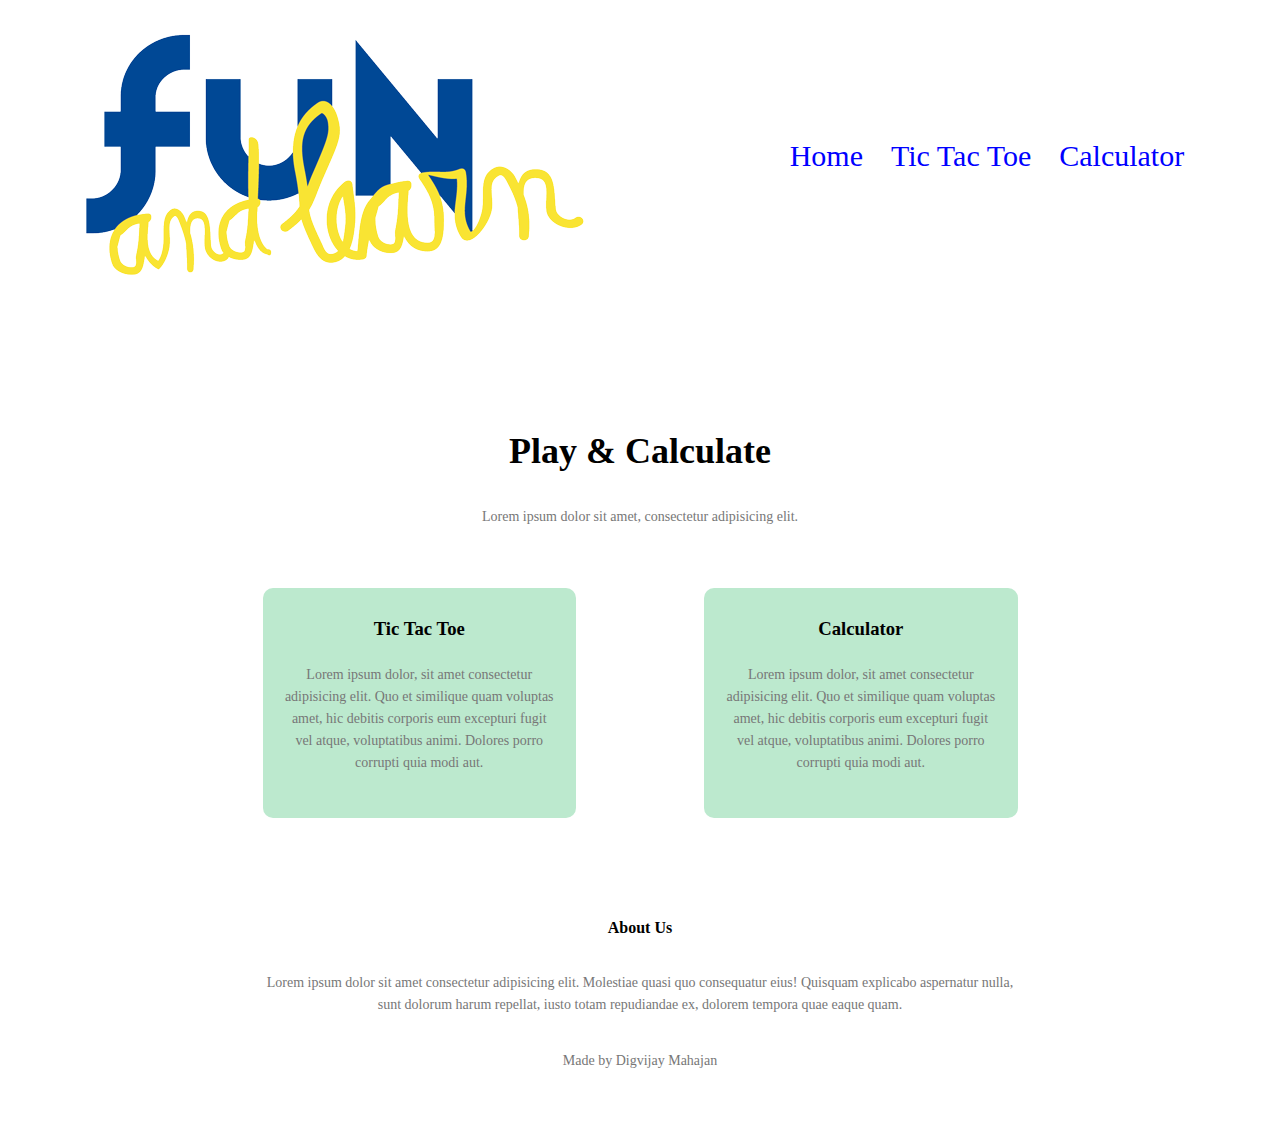
<file: index.html>
<!DOCTYPE html>
<html>
    <head>
        <meta name="viewport " content="width=device-width , initial-scale=1.0">
        <title>Play & Calculate</title>
        <link rel="Stylesheet" type="text/css" href="style.css">
        
    </head>
    <body>
        <nav>
            <a href="index.html"><img src="logo.png" ></a>      
             <div class="nav-links">
             <i class="fa fa-times" ></i>
            <ul>
                <li><a href="index.html">Home</a></li>
                <li><a href="index3.html">Tic Tac Toe</a></li>
                <li><a href="index2.html">Calculator</a></li>
                            
            </ul>
                </div>  
                <i class="fa fa-bars" aria-hidden="true"></i>   
        </nav>
    </body>
    <section class="Play">
        <h1>Play & Calculate</h1>
        <p>Lorem ipsum dolor sit amet, consectetur adipisicing elit.</p>
        <div class="row">
        <div class="Play-col">
         <h3>Tic Tac Toe</h3>
         <p>Lorem ipsum dolor, sit amet consectetur adipisicing elit.
              Quo et similique quam voluptas amet, hic debitis corporis eum excepturi fugit vel atque, 
              voluptatibus animi.
              Dolores porro corrupti quia modi aut.</p>
        </div>
        <div class="Play-col">
         <h3>Calculator</h3>
         <p>Lorem ipsum dolor, sit amet consectetur adipisicing elit.
              Quo et similique quam voluptas amet, hic debitis corporis eum excepturi fugit vel atque, 
              voluptatibus animi.
              Dolores porro corrupti quia modi aut.</p>
        </div>
        
        </div>
        </section>
        <section class="footer">
            <h4>About Us</h4>
            <p>
              Lorem ipsum dolor sit amet consectetur adipisicing elit.
               Molestiae quasi quo consequatur eius! Quisquam explicabo aspernatur nulla, 
               <br>sunt dolorum harum repellat, iusto totam repudiandae ex, dolorem tempora quae eaque quam.
            </p>
            <div class="icons">
              <i class="fa fa-facebook"></i>
              <i class="fa fa-twitter"></i>
              <i class="fa fa-instagram"></i>
              <i class="fa fa-linkedin"></i>
              <p>Made by Digvijay Mahajan</p>
             
            </div>
              </section>
              </body>
          </html>
</file>
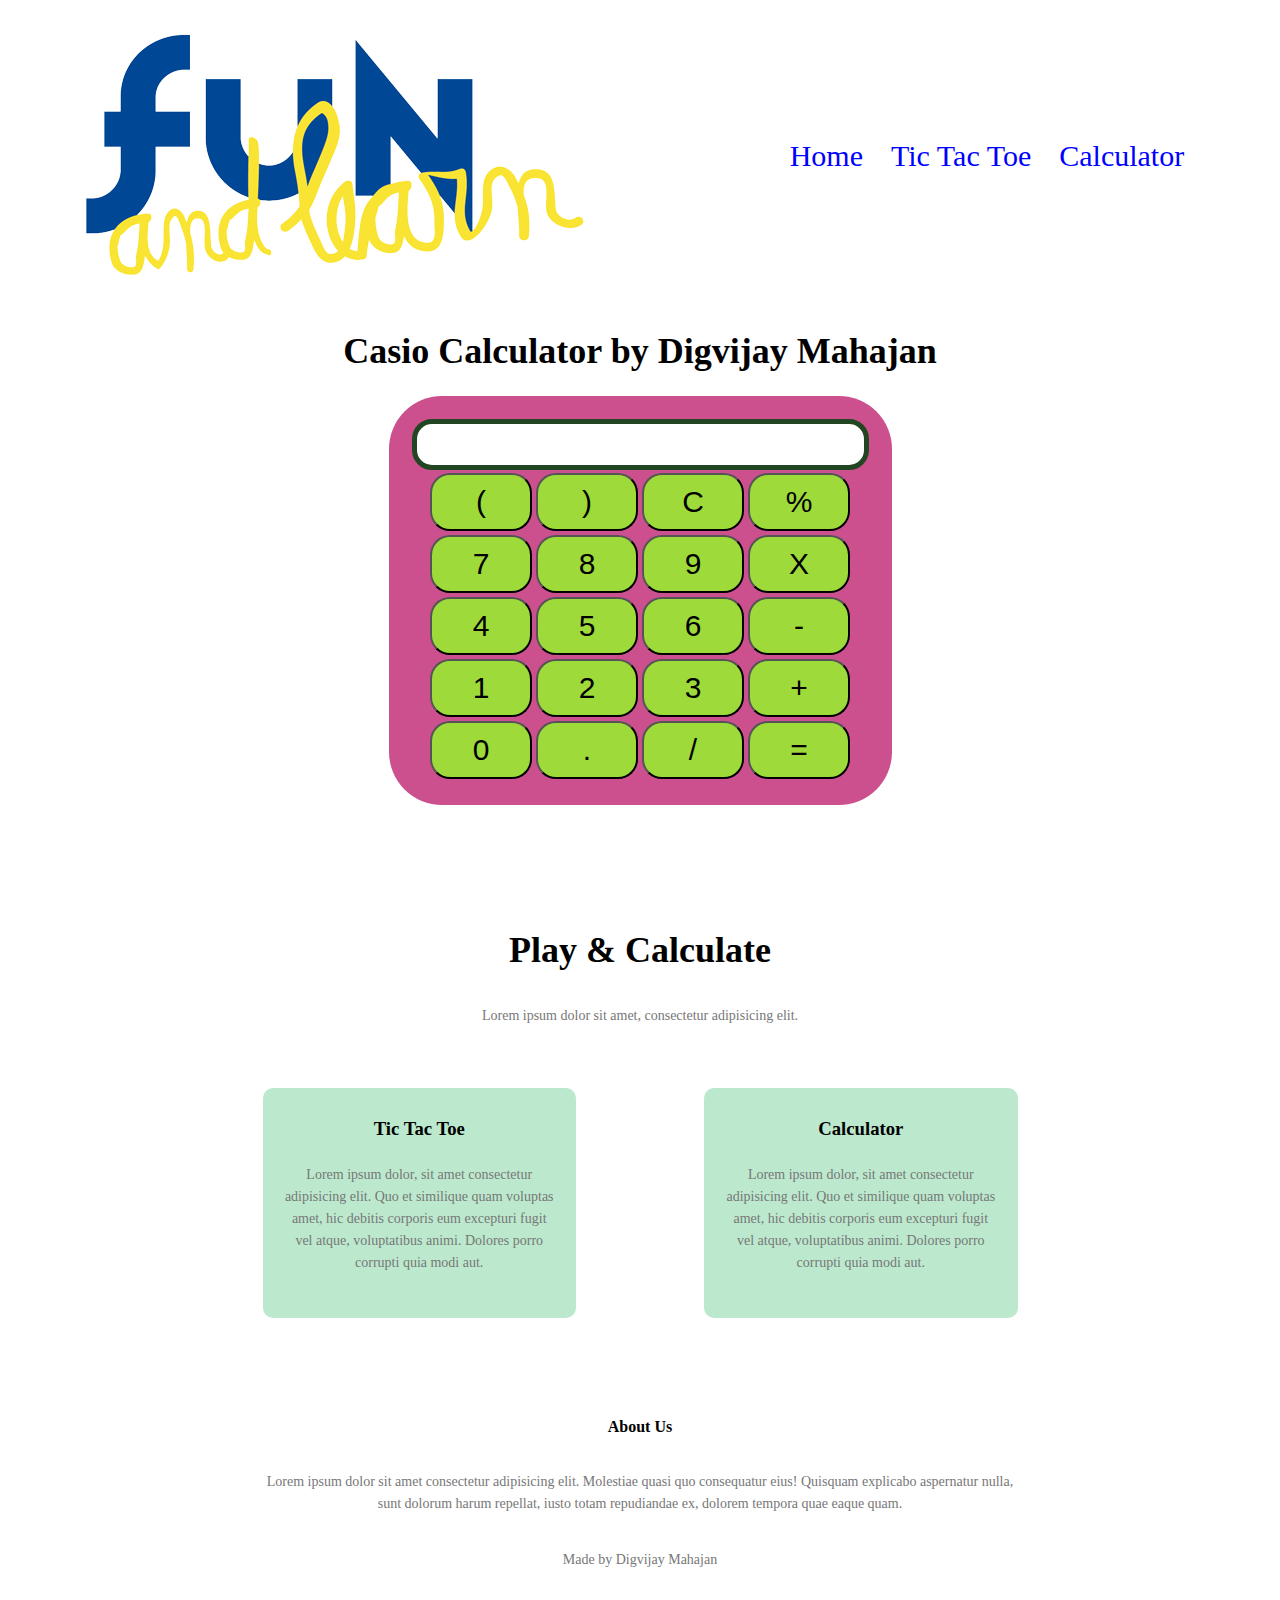
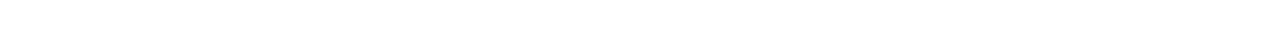
<file: index2.html>
<!DOCTYPE html>
<html>
    <head>
        <meta name="viewport " content="width=device-width , initial-scale=1.0">
        <title>Play & Calculate</title>
        <link rel="Stylesheet" type="text/css" href="style.css">
    </head>
    <body>
        <nav>
            <a href="index.html"><img src="logo.png" ></a>      
             <div class="nav-links">
             <i class="fa fa-times" ></i>
            <ul>
                <li><a href="index.html">Home</a></li>
                <li><a href="index3.html">Tic Tac Toe</a></li>
                <li><a href="index2.html">Calculator</a></li>
                            
            </ul>
                </div>  
                <i class="fa fa-bars" aria-hidden="true"></i>   
        </nav>
        <div class="container">
           <h1>Casio Calculator by Digvijay Mahajan</h1>
   
           
           <div class="calculator">
               <input type="text" name="screen" id="screen">
           <table>
               <tr>
               <td><button>(</button> </td>
               <td><button>)</button> </td>
               <td><button>C</button> </td>
               <td><button>%</button> </td>
           </tr>
           <tr>
               <td><button>7</button> </td>
               <td><button>8</button> </td>
               <td><button>9</button> </td>
               <td><button>X</button> </td>
           </tr>
           <tr>
               <td><button>4</button> </td>
               <td><button>5</button> </td>
               <td><button>6</button> </td>
               <td><button>-</button> </td>
           </tr>
           <tr>
               <td><button>1</button> </td>
               <td><button>2</button> </td>
               <td><button>3</button> </td>
               <td><button>+</button> </td>
           </tr>
           <tr>
               <td><button>0</button> </td>
               <td><button>.</button> </td>
               <td><button>/</button> </td>
               <td><button>=</button> </td>
           </tr>
           </table>
       </div>
        </div>
   
       </body>
       <script src="index.js"></script>
        <section class="Play">
            <h1>Play & Calculate</h1>
            <p>Lorem ipsum dolor sit amet, consectetur adipisicing elit.</p>
            <div class="row">
            <div class="Play-col">
             <h3>Tic Tac Toe</h3>
             <p>Lorem ipsum dolor, sit amet consectetur adipisicing elit.
                  Quo et similique quam voluptas amet, hic debitis corporis eum excepturi fugit vel atque, 
                  voluptatibus animi.
                  Dolores porro corrupti quia modi aut.</p>
            </div>
            <div class="Play-col">
             <h3>Calculator</h3>
             <p>Lorem ipsum dolor, sit amet consectetur adipisicing elit.
                  Quo et similique quam voluptas amet, hic debitis corporis eum excepturi fugit vel atque, 
                  voluptatibus animi.
                  Dolores porro corrupti quia modi aut.</p>
            </div>
            
            </div>
            </section>
    <section class="footer">
        <h4>About Us</h4>
        <p>
          Lorem ipsum dolor sit amet consectetur adipisicing elit.
           Molestiae quasi quo consequatur eius! Quisquam explicabo aspernatur nulla, 
           <br>sunt dolorum harum repellat, iusto totam repudiandae ex, dolorem tempora quae eaque quam.
        </p>
        <div class="icons">
          <i class="fa fa-facebook"></i>
          <i class="fa fa-twitter"></i>
          <i class="fa fa-instagram"></i>
          <i class="fa fa-linkedin"></i>
          <p>Made by Digvijay Mahajan</p>
         
        </div>
          </section>
          </body>
     
</html>
</file>
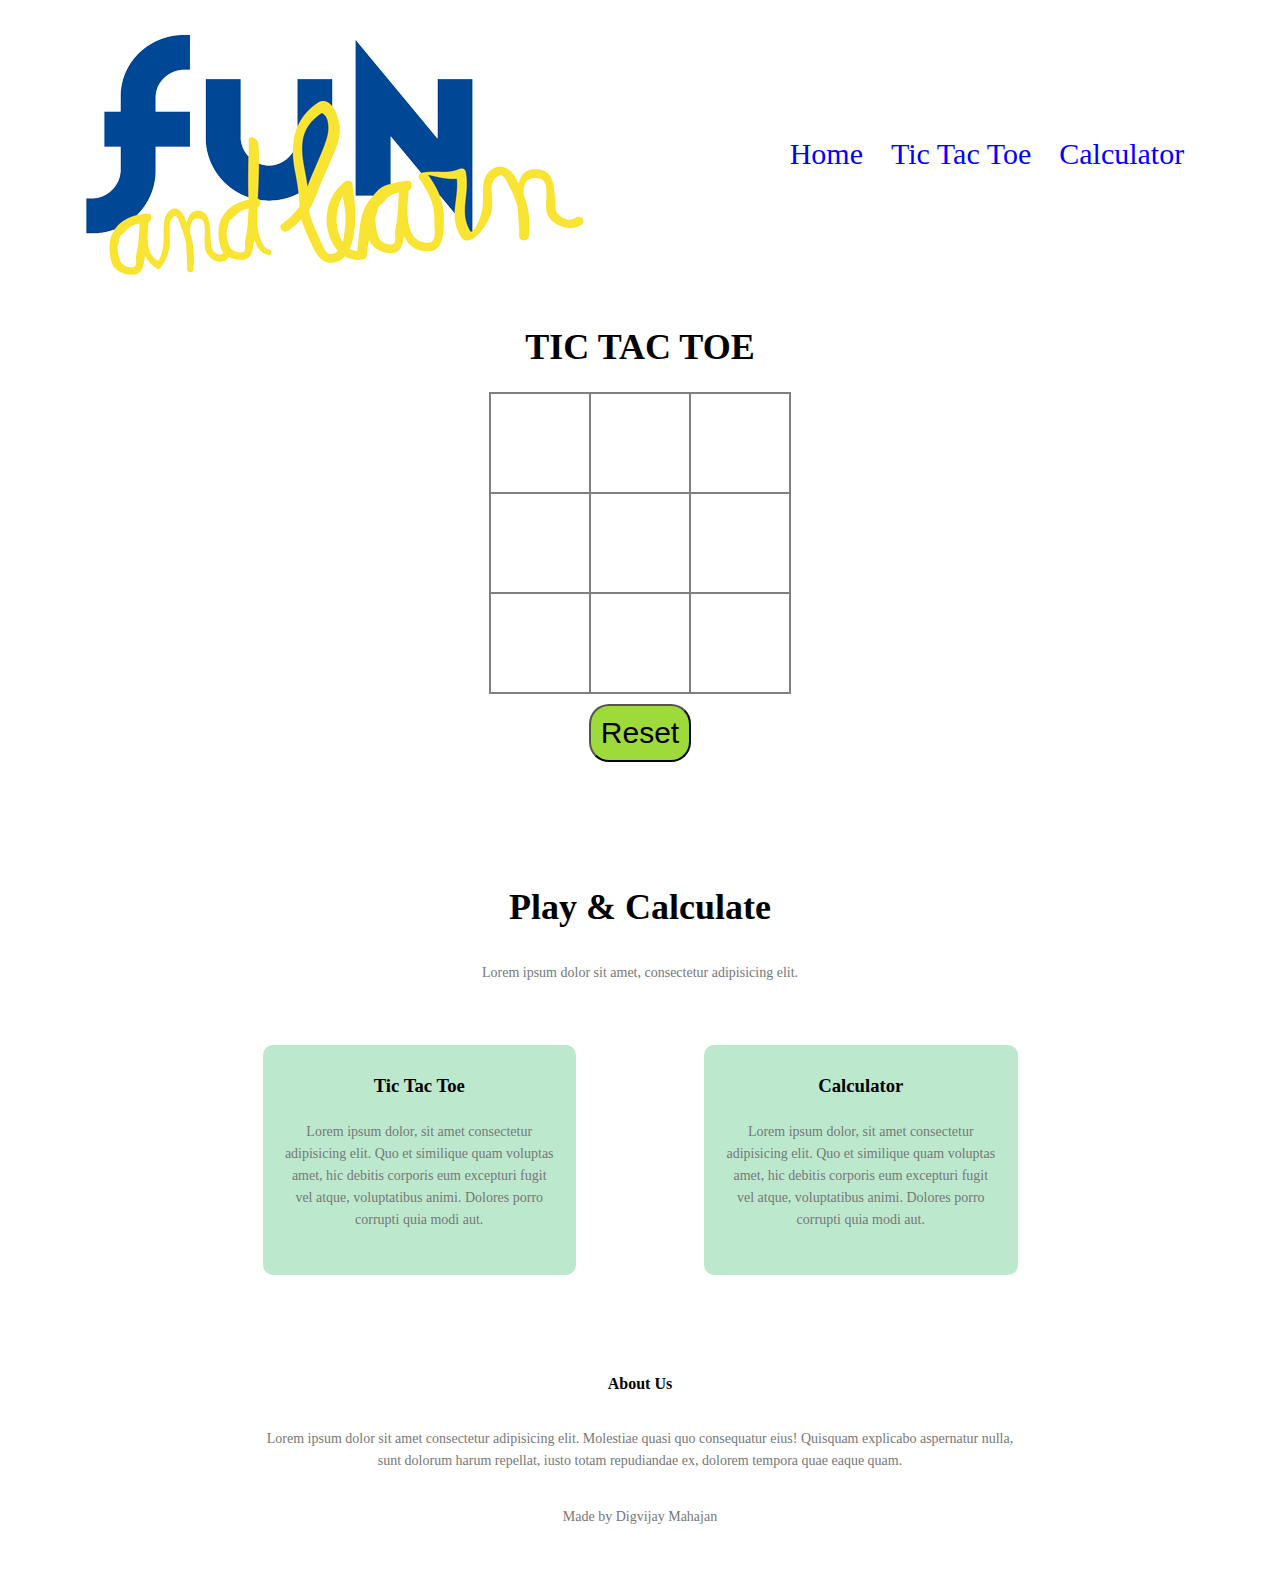
<file: index3.html>
<html lang="en">
<head>
    <meta charset="UTF-8">
    <meta http-equiv="X-UA-Compatible" content="IE=edge">
    <meta name="viewport" content="width=device-width, initial-scale=1.0">
    <link rel="stylesheet" href="style.css" />
    <title>Play & Calculate</title>
    <link rel="stylesheet" href="./style.css" />
</head>
<body>
    
    <nav>
        <a href="index.html"><img src="logo.png" ></a>      
         <div class="nav-links">
         <i class="fa fa-times" ></i>
        <ul>
            <li><a href="index.html">Home</a></li>
            <li><a href="index3.html">Tic Tac Toe</a></li>
            <li><a href="index2.html">Calculator</a></li>
                        
        </ul>
            </div>  
            <i class="fa fa-bars" aria-hidden="true"></i>   
    </nav>
    <div id="container">
        <h1>TIC TAC TOE</h1>
        <div id="playground" >
            <div class="mark" id="square_1"></div>
            <div class="mark" id="square_2"></div>
            <div class="mark" id="square_3"></div>
            <div class="mark" id="square_4"></div>
            <div class="mark" id="square_5"></div>
            <div class="mark" id="square_6"></div>
            <div class="mark" id="square_7"></div>
            <div class="mark" id="square_8"></div>
            <div class="mark" id="square_9"></div>
        </div>
        <h3 id="winner"></h3>
        <button id="reset">Reset</button>
    </div>
    
    <script src="./index2.js" ></script>
</body>
    <section class="Play">
        <h1>Play & Calculate</h1>
        <p>Lorem ipsum dolor sit amet, consectetur adipisicing elit.</p>
        <div class="row">
        <div class="Play-col">
         <h3>Tic Tac Toe</h3>
         <p>Lorem ipsum dolor, sit amet consectetur adipisicing elit.
              Quo et similique quam voluptas amet, hic debitis corporis eum excepturi fugit vel atque, 
              voluptatibus animi.
              Dolores porro corrupti quia modi aut.</p>
        </div>
        <div class="Play-col">
         <h3>Calculator</h3>
         <p>Lorem ipsum dolor, sit amet consectetur adipisicing elit.
              Quo et similique quam voluptas amet, hic debitis corporis eum excepturi fugit vel atque, 
              voluptatibus animi.
              Dolores porro corrupti quia modi aut.</p>
        </div>
        
        </div>
        </section>
    
    
<section class="footer">
    <h4>About Us</h4>
    <p>
      Lorem ipsum dolor sit amet consectetur adipisicing elit.
       Molestiae quasi quo consequatur eius! Quisquam explicabo aspernatur nulla, 
       <br>sunt dolorum harum repellat, iusto totam repudiandae ex, dolorem tempora quae eaque quam.
    </p>
    <div class="icons">
      <i class="fa fa-facebook"></i>
      <i class="fa fa-twitter"></i>
      <i class="fa fa-instagram"></i>
      <i class="fa fa-linkedin"></i>
      <p>Made by Digvijay Mahajan</p>
     
    </div>
      </section>
      </body>

</html>
</file>
<file: style.css>
.container{
    text-align: center;
    margin-top: 23px;
}
table{
    margin: auto;
}
input{
    border-radius: 20px;
    border: 5px solid #224622;
    font-size: 34px;
  
}
button{
    border-radius: 20px;
    font-size: 30px;
    background: rgb(158, 219, 58);
    width: 102px;
    height: 58px;
}
.calculator{
    background-color: rgb(204, 80, 142);
    padding: 23px;
    border-radius: 53px;
    display: inline-block;
}
@media(max-width: 700px){
    .row{
flex-direction: column;
    }
}
#container {
    text-align: center;
    margin: auto;
}
#playground {
    width: 300px;
    height: 300px;
    border: 1px solid gray;
    display: flex;
    flex-direction: row;
    flex-wrap: wrap;
    text-align: center;
    margin: auto;
}

.mark {
    width: 100px;
    height: 100px;
    border: 1px solid gray;
    box-sizing: border-box;
    font-size: 80px;
    font-weight: 700;
    text-align: center;
}
.Play{
    width: 80%;
    margin: auto;
    text-align: center;
    padding-top: 100px;
}
h1{
    font-size: 36px;
    font-weight: 600;
}
p{
    color: #777;
    font-size: 14px;
    font-weight: 300;
    line-height: 22px;
    padding: 10px;
}
.row{
   margin-top: 5%;
   display: flex;
   justify-content: space-evenly;
}
.Play-col{
    flex-basis: 31%;
    background: #bce9ce;
    border-radius: 10px;
    margin-bottom: 5%;
    padding: 20px 12px;
    box-sizing: border-box;
    transition: 05s;
}
h3{
    text-align: center;
    font-weight: 600;
    margin: 10px 0;
}
nav{
    display: flex;
    padding: 2% 6%;
    justify-content: space-between;
    align-items: center;

}
.nav-links{
    flex: 1;
    text-align: right;
}
.nav-links ul li{
    list-style: none;
    display: inline-block;
    padding: 8px 12px;
    position: relative;
}
.nav-links ul li a{
    color: blue;
    text-decoration: none;
    font-size: 30px;

}
.nav-links ul li ::after{
    content: ' ';
    width: 0%;
    height: 2px;
    background: #383bf4;
    display: block;
    margin: auto;
    transition: 05s;
}
nav-links ul li :hover ::after{
    width: 100%;
}

.course-col:hover{
    box-shadow: 0 0 20px 0 rgba(0,0,0,0.2);

}
@media(max-width: 700px){
    .row{
flex-direction: column;
    }
}
.footer{
    width: 100%;
    text-align: center;
    padding: 30px 0;
}
.footer h4{
    margin-bottom: 25px;
    margin-top: 20px;
    font-weight: 600;
}
</file>
